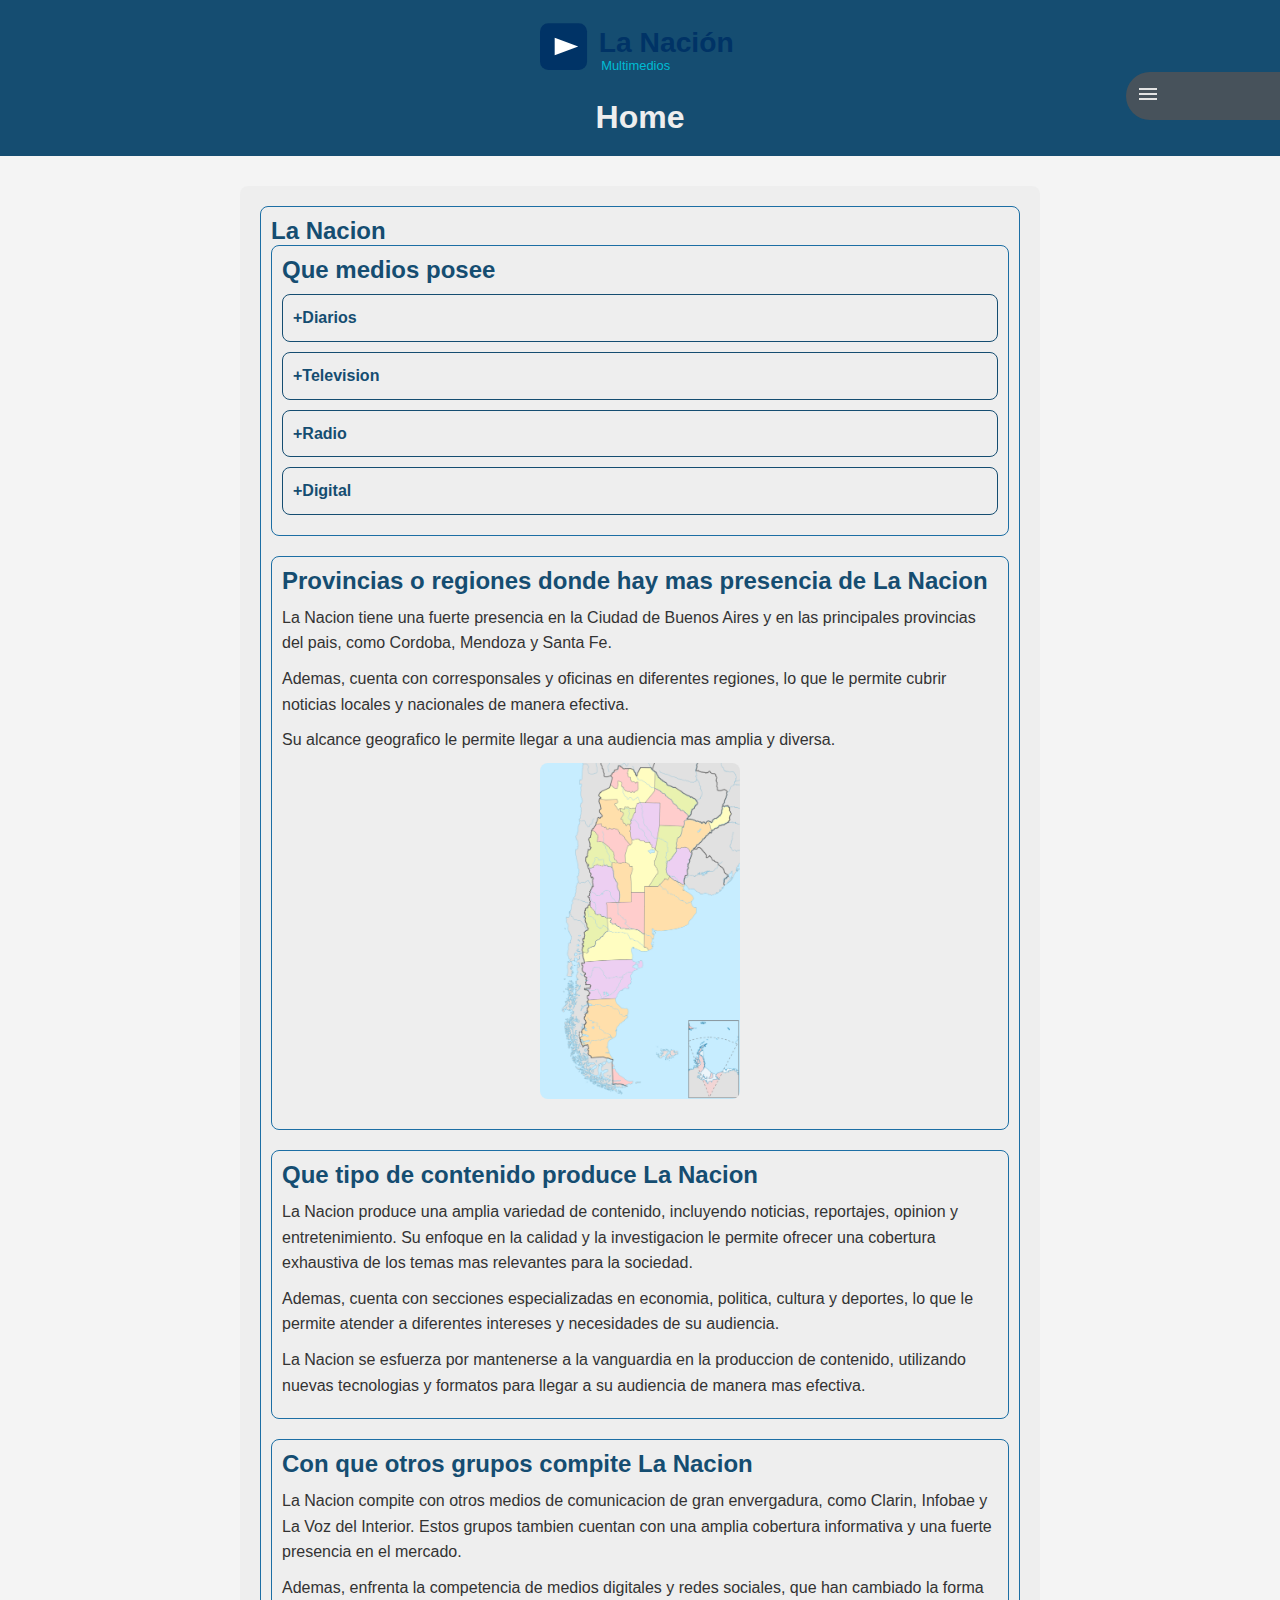
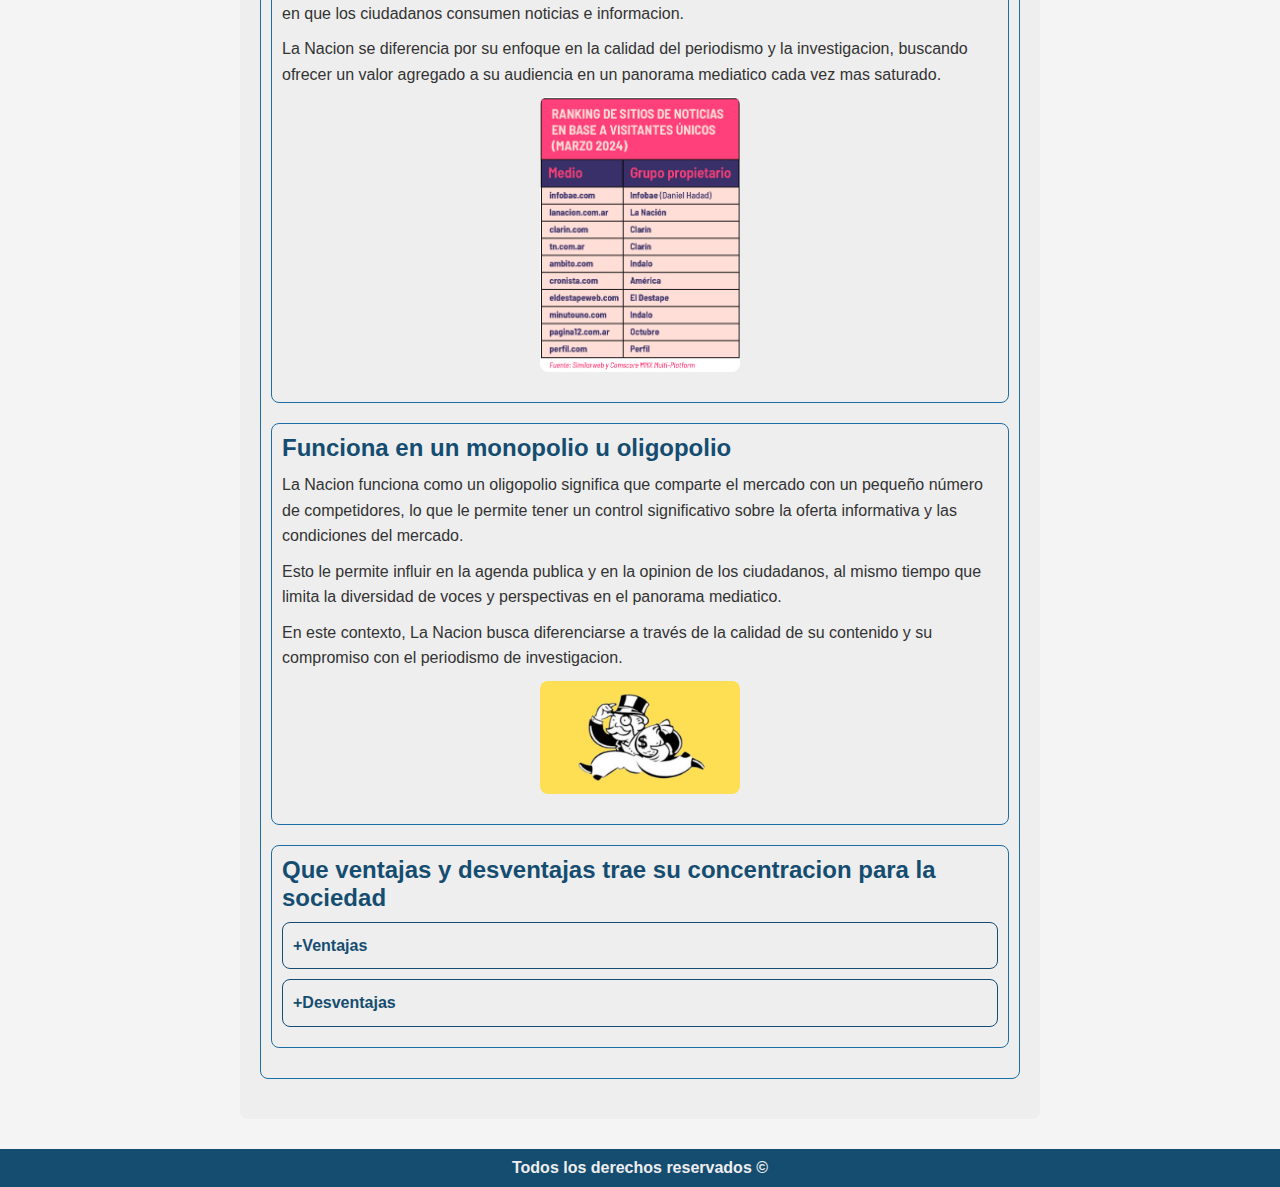
<file: index.html>
<!DOCTYPE html>
<html lang="es">
<head>
    <meta charset="UTF-8">
    <meta name="viewport" content="width=device-width, initial-scale=1.0">
    <link rel="stylesheet" href="index.css">
    <title>MultiMedios</title>
</head>
<body>
    <nav class="nav">
        <div class="nav__menu">
            <div class="menu__dropDown"><img src="Image/menu.png" alt="=" class="dropDown__img"></div>
            <ul class="menu__list">
                <li class="list__item"><a href="index.html" class="item__url">Home</a></li>
                <li class="list__item"><a href="#" class="item__url">About Us</a></li>
                <li class="list__item"><a href="mitre.html" class="item__url">Mitre</a></li>
                <fieldset class="list__language">
                    <legend class="language__legend">Language</legend>
                    <a href="language/english.html" class="language__link">English</a>
                    <a href="index.html" class="language__link">Español</a>
                    <a href="language/portuguese.html" class="language__link">Português</a>
                </fieldset>
            </ul>
        </div>
    </nav>
    <header class="header">
        <img src="Image/logo.svg" alt="Logo de la pagina" class="header__img">
        <h1>Home</h1>
    </header>
    <main class="main">
        <section class="main__section">
            <h2 class="section__title">La Nacion</h2>
            <article class="section__article">
            <h3 class="article__title">Que medios posee</h3>
            <details class="article__details">
                <summary>Diarios</summary>
                <p class="details__paragraph">La Nacion posee varios diarios de gran circulacion en Argentina, incluyendo su diario llamado "La Nacion". Siendo uno de los mas leidos del pais.</p>
                <p class="details__paragraph">Ademas, cuenta con ediciones digitales y aplicaciones moviles que le permiten llegar a un publico mas amplio y diversificado.</p>
                <img src="Image/laNacion.png" alt="Imagen de La Nacion" class="details__img">
            </details>
            <details class="article__details">
                <summary>Television</summary>
                <p class="details__paragraph">La Nacion tambien tiene presencia en el medio televisivo, con su canal de noticias llamado "La Nacion+" que ofrece una cobertura amplia de la actualidad nacional e internacional.</p>
                <img src="Image/LN+.png" alt="Imagen de La Nacion+" class="details__img">
            </details>
            <details class="article__details">
                <summary>Radio</summary>
                <p class="details__paragraph">En el ambito radial, La Nacion cuenta con estaciones de radio que transmiten programas de noticias, opinion y entretenimiento, llegando a diferentes segmentos de la audiencia.</p>
                <p class="details__paragraph">El nombre de dicha radio es "La Nacion Radio".</p>
                <img src="Image/radio.png" alt="Imagen de La Nacion Radio" class="details__img">
            </details>
            <details class="article__details">
                <summary>Digital</summary>
                <p class="details__paragraph">La Nacion cuenta con una fuerte presencia en el entorno digital, ofreciendo noticias y contenido a traves de su sitio web y redes sociales.</p>
                <p class="details__paragraph">Con el nombre "La Nacion Digital", ofrece una experiencia adaptada a las necesidades de los usuarios en el mundo digital.</p>
                <svg xmlns="http://www.w3.org/2000/svg" viewBox="0 0 380 40" fill="inherit" class="w-100"><path d="M229.528 39.92c-.307-.063-.87-.202-1.253-.311a12.76 12.76 0 0 0-1.673-.31 9.996 9.996 0 0 1-1.949-.473c-2.23-.833-3.338-1.324-3.338-1.48 0-.092-.188-.167-.418-.167-.229 0-.647-.174-.928-.387a47.865 47.865 0 0 0-1.859-1.27c-5.771-3.786-9.509-10.595-8.942-16.287.42-4.218 1.072-6.123 3.069-8.972a102.15 102.15 0 0 0 1.526-2.224c.445-.69 6.32-5.347 6.746-5.347.159 0 .812-.276 1.452-.614 2.812-1.484 4.426-1.805 9.863-1.964 2.29-.068 3.411-.023 3.411.134 0 .129.426.234.946.234.915 0 4.607 1.268 6.506 2.235 1.253.637 2.134.424 2.851-.691.526-.82 1.405-1.176 1.764-.715.23.295.315 12.757.089 13.043-.233.295-1.055.352-2.04.142-.496-.106-.66-.39-.921-1.6-.323-1.497-1.3-3.953-1.724-4.334a.824.824 0 0 1-.233-.537c0-.53-2.496-3.3-3.587-3.982-2.071-1.294-3.133-1.573-5.937-1.56-3.163.015-4.45.38-6.272 1.782-1.94 1.492-3.323 3.811-4.071 6.828-1.97 7.945-.893 18.893 2.246 22.842 1.074 1.35 3.003 2.674 4.535 3.112 2.114.604 6.032.428 8.076-.362 1.937-.748 3.031-1.468 4.452-2.931 1.258-1.294 2.613-4.008 2.927-5.86.349-2.059.511-2.246 1.876-2.168l1.184.068-.015 1.55c-.009.852-.184 2.046-.391 2.653-.455 1.335-1.709 3.934-1.972 4.087-.104.06-.393.41-.643.774-.249.365-.861 1.023-1.361 1.463-1 .88-4.667 2.848-5.308 2.848-.222 0-.873.155-1.445.345-1.041.346-6.128.63-7.24.406h.001zm72.382-.208c-5.547-1.377-7.996-2.52-11.344-5.296-4.006-3.321-6.221-6.98-7.164-11.827-.916-4.713.804-10.272 4.487-14.503 1.547-1.778 5.361-4.757 6.684-5.222.437-.154.795-.355.795-.447 0-.091.137-.167.305-.167.168 0 .637-.18 1.044-.402C299.492.336 306.679-.497 309.899.32c.719.183 1.382.273 1.473.201.091-.072.693.08 1.337.337.645.257 1.771.7 2.503.985 2.373.923 6.517 3.658 8.267 5.458 2.394 2.46 4.472 6.29 5.006 9.224 1.248 6.853-1.18 13.027-7.062 17.962-2.58 2.164-6.931 4.25-10.465 5.017-2.366.514-7.355.628-9.048.208zm7.659-2.722c4.823-1.811 6.779-6.685 6.755-16.833-.025-10.482-2.019-15.605-6.714-17.254-1.558-.547-5.756-.615-6.603-.107-.297.178-.75.328-1.007.331-.739.013-2.831 1.754-3.691 3.075-1.662 2.552-2.646 7.761-2.657 14.065-.005 3.434.574 8.4 1.203 10.3 1.288 3.898 3.758 6.27 7.143 6.86 1.593.277 4.217.072 5.571-.437zM.757 38.97a1.242 1.242 0 0 1-.552-.332c-.331-.393-.243-1.606.135-1.854.191-.125 1.485-.22 2.876-.212 1.39.01 2.674-.056 2.853-.143.398-.196.466-32.334.07-32.831-.181-.227-.945-.317-2.85-.335C1.86 3.25.531 3.16.34 3.063c-.386-.195-.463-1.43-.116-1.865C.398.979 3.021.93 12.398.977l11.953.057.084 1.038c.084 1.035.082 1.039-.927 1.189-.556.083-1.935.103-3.064.045-1.238-.063-2.168-.013-2.344.127-.34.27-.422 33.067-.082 33.107 1.873.217 4.164.125 6.18-.25 2.911-.539 3.327-.695 5.483-2.053 2.72-1.712 4.18-4.567 4.304-8.415.051-1.61.29-1.908 1.526-1.908 1.523 0 1.437-.763 1.278 11.327l-.05 3.7-17.817.058c-9.8.033-17.974.02-18.165-.03zm39.439-.024c-.743-.102-.819-.198-.895-1.131l-.083-1.02 1.425-.109c2.779-.212 4.31-1.567 6.093-5.393 1.542-3.31 2.81-5.945 3.336-6.936.29-.547.719-1.393.952-1.88.537-1.122 2.906-5.997 4.726-9.726.772-1.581 1.57-3.188 1.775-3.57.205-.384.373-.763.373-.844 0-.08.291-.662.648-1.293.356-.63.877-1.694 1.157-2.362a30.38 30.38 0 0 1 1.146-2.377l.637-1.16h2.209c2.382 0 2.495.048 3.114 1.326.206.425.65 1.271.987 1.879a86.1 86.1 0 0 1 1.632 3.206c.56 1.155 1.132 2.299 1.271 2.542.14.243.645 1.238 1.124 2.21.479.973 1.037 2.018 1.24 2.322.203.304 1.25 2.293 2.326 4.421 4.61 9.108 7.77 15.195 8.28 15.951.22.323.398.742.398.932 0 .583 1.002.814 3.263.752l2.165-.06V38.837l-1.53.11c-.843.061-6.26.084-12.038.05l-10.505-.06-.173-.547c-.096-.301-.099-.785-.007-1.074.156-.493.333-.536 2.794-.683 1.573-.093 2.676-.259 2.748-.413.166-.351-3.094-6.928-3.77-7.607-.209-.21-2.126-.277-7.867-.277-8.808 0-8.298-.127-9.304 2.322-.35.85-.875 1.968-1.167 2.482-.387.681-.481 1.18-.349 1.839.252 1.25 1.02 1.604 3.536 1.628l1.998.02.085 1.051c.058.715-.032 1.087-.278 1.159-.508.148-12.482.246-13.472.11zM65.45 25.624c.15-.213-.144-1.016-.837-2.29-.588-1.079-1.922-3.752-2.965-5.94-1.044-2.19-2.017-4.104-2.163-4.256-.479-.5-.983-.29-1.324.552-.42 1.04-3.238 6.792-3.763 7.682-.87 1.476-1.79 3.532-1.79 4 0 .272.156.547.347.61.191.063 3.03.08 6.306.041 4.903-.06 6-.13 6.189-.4zm93.768 13.224c-.376-.3-.327-1.752.07-2.067.184-.146.841-.27 1.461-.275a5.202 5.202 0 0 0 3.564-1.427c.718-.687 1.015-1.212 3.007-5.306.651-1.337 1.29-2.526 1.42-2.642.13-.115.236-.39.236-.61 0-.221.122-.574.271-.785.401-.567 1.473-2.706 2.797-5.58.644-1.398 1.408-2.96 1.696-3.47.289-.51.525-.996.525-1.08 0-.084.769-1.706 1.708-3.604 2.105-4.257 2.004-4.056 2.845-5.662a90.054 90.054 0 0 0 1.588-3.261l.893-1.934h2.295c2.413 0 2.679.096 3.062 1.105.115.304.439.95.72 1.437.281.486 1.318 2.476 2.306 4.421a585.704 585.704 0 0 0 2.551 4.974c1.124 2.141 1.115 2.124 2.488 4.864.701 1.398 1.392 2.741 1.537 2.984.145.243.51.952.81 1.575.301.624.787 1.569 1.08 2.1.293.533.819 1.565 1.169 2.294.35.73.799 1.625.998 1.99.198.365.874 1.658 1.502 2.874a142.412 142.412 0 0 0 1.55 2.936c.224.4.408.87.408 1.045 0 .64 1.172.963 3.341.922l2.088-.04.084 1.163.084 1.163-12.055-.057-12.055-.058-.088-.845c-.135-1.302.271-1.526 2.576-1.42 3.217.15 3.408-.009 2.366-1.963a76.441 76.441 0 0 1-1.518-2.957c-.859-1.75-1.269-2.534-1.5-2.874-.191-.28-1.424-.34-7.964-.39-8.562-.066-8.537-.07-8.924 1.353-.104.382-.419 1.093-.7 1.58-1.576 2.728-1.665 4.138-.315 4.987.633.399 1.009.458 2.318.365.86-.06 1.726-.03 1.925.067.399.196.432 1.725.045 2.032-.335.266-13.935.338-14.265.076zm26.131-13.317c.047-.267-.548-1.704-1.323-3.196-.775-1.49-1.409-2.8-1.409-2.909 0-.108-.179-.51-.397-.894-.219-.383-.939-1.813-1.601-3.177s-1.345-2.483-1.519-2.487c-.286-.01-1.772 2.189-1.772 2.618 0 .1-.175.47-.39.823-.214.353-1.348 2.565-2.52 4.916-1.724 3.456-2.067 4.335-1.795 4.596.282.269 1.364.312 6.488.258 6.088-.063 6.152-.069 6.238-.548zm-71.929 12.89c-.092-.289-.125-.811-.075-1.16.089-.62.132-.635 1.777-.647 2.005-.015 2.906-.446 3.656-1.75.47-.816.505-1.818.505-14.59V6.561l-.624-.927c-.784-1.164-2.209-2.04-3.596-2.21-.589-.07-1.214-.22-1.39-.33-.359-.223-.433-1.518-.11-1.933.158-.203 2.334-.268 8.811-.262l8.601.01.921.833c.506.458 1.369 1.382 1.917 2.053 2.197 2.69 3.024 3.662 3.351 3.938.336.284 2.169 2.375 2.72 3.102.153.202.607.717 1.008 1.143.401.426 1.654 1.855 2.784 3.176 1.13 1.321 2.43 2.823 2.889 3.338a79.181 79.181 0 0 1 1.369 1.578c2.091 2.513 2.524 2.962 2.853 2.962.59 0 .541-17.226-.052-18.137-.595-.913-2.431-1.608-4.309-1.63l-1.531-.018-.084-1.16-.085-1.162 6.279-.02c3.453-.01 6.654-.02 7.113-.02.46 0 .961.01 1.114.02.153.012.278.507.278 1.102 0 1.158-.245 1.37-1.409 1.215-.954-.126-3.066.803-3.811 1.677l-.626.734V38.95h-2.204c-1.213 0-2.405-.062-2.65-.136-.245-.075-1.395-1.244-2.556-2.597a218.202 218.202 0 0 0-2.917-3.347c-1.34-1.469-3.314-3.845-3.314-3.99 0-.075-.424-.55-.942-1.057-.518-.507-1.913-2.066-3.099-3.464-1.186-1.398-2.234-2.592-2.329-2.653-.095-.06-.924-1.006-1.843-2.1-3.15-3.752-7.181-8.4-7.379-8.511-.11-.06-.4-.41-.647-.774a9.487 9.487 0 0 0-1.011-1.216c-.478-.468-.605-.502-.84-.22-.174.208-.277 4.899-.28 12.708-.004 11.232.04 12.463.477 13.302.635 1.219 1.683 1.688 3.941 1.766 1.923.066 2.271.257 2.131 1.17-.048.311-.101.69-.118.842-.025.214-1.681.277-7.265.277h-7.233l-.166-.526v-.002zm140.746-.023c-.307-.64.066-1.652.618-1.677.195-.01 1.256-.01 2.358.015 3.52.053 3.147 2.044 3.147-16.799 0-18.922.455-16.801-3.601-16.801-2.042 0-2.53-.064-2.558-.332-.02-.182-.058-.456-.086-.608-.028-.152.033-.475.136-.718.182-.43.499-.445 11.791-.553l11.603-.11.149.47c.082.26.107.757.057 1.106l-.091.634-2.702.11c-1.486.061-2.823.21-2.97.332-.166.137-.3 6.395-.35 16.391-.066 13.046-.011 16.237.282 16.517.275.263 1.018.363 3.051.411l2.689.063v1.99l-11.629.058-11.629.057-.265-.555v-.001zm78.696.406c-.318-.252-.212-1.808.134-1.978.178-.087.904-.175 1.613-.195.71-.02 1.677-.218 2.15-.44 1.795-.842 1.751-.441 1.763-15.784.007-8.05-.097-14.122-.247-14.435-.655-1.369-2.529-2.514-4.351-2.66-.814-.065-.835-.096-.835-1.262V.854l8.77.04c7.952.036 8.803.075 9.127.422.931.993 6.169 7.064 7.151 8.288.608.758 1.36 1.61 1.67 1.893.311.283 1.567 1.694 2.792 3.136 1.225 1.442 3.335 3.921 4.689 5.51 1.354 1.588 2.638 2.888 2.853 2.888.331 0 .392-1.38.391-8.787 0-8.208-.035-8.833-.524-9.469-.653-.851-2.203-1.449-4.022-1.552-.77-.043-1.521-.176-1.67-.295-.296-.234-.328-1.42-.049-1.78.111-.142 2.809-.224 7.367-.224 7.867 0 7.53-.06 7.53 1.317 0 .657-.627 1.243-1.088 1.017-.539-.265-2.803.378-3.842 1.091l-1.056.725-.148 16.882c-.082 9.285-.176 16.906-.209 16.937-.033.03-1.11.056-2.394.056-2.331 0-2.334 0-3.062-.76-.401-.417-.729-.826-.729-.908 0-.082-.474-.612-1.053-1.176-.959-.934-3.063-3.351-3.401-3.906-.077-.126-.805-.972-1.619-1.88a137.304 137.304 0 0 1-2.366-2.708c-1.956-2.332-5.423-6.321-6.803-7.826-.804-.876-1.462-1.66-1.462-1.74 0-.08-.357-.508-.794-.95-.854-.868-4.39-4.952-5.74-6.631-1.001-1.245-1.758-1.923-1.965-1.758-.085.068-.154 5.901-.154 12.965 0 14.55-.1 13.87 2.154 14.663.872.306 1.697.418 2.695.367l1.438-.074V38.838l-7.257.06c-3.991.033-7.343-.01-7.447-.092v-.002z" fill="#006998"></path></svg>
            </details>
            </article>
            <article class="section__article">
                <h3 class="article__title">Provincias o regiones donde hay mas presencia de La Nacion</h3>
                <p class="article__paragraph">La Nacion tiene una fuerte presencia en la Ciudad de Buenos Aires y en las principales provincias del pais, como Cordoba, Mendoza y Santa Fe.</p>
                <p class="article__paragraph">Ademas, cuenta con corresponsales y oficinas en diferentes regiones, lo que le permite cubrir noticias locales y nacionales de manera efectiva.</p>
                <p class="article__paragraph">Su alcance geografico le permite llegar a una audiencia mas amplia y diversa.</p>
                <img src="Image/pv.png" alt="imagen de provincias" class="article__img">
            </article>
            <article class="section__article">
                <h3 class="article__title">Que tipo de contenido produce La Nacion</h3>
                <p class="article__paragraph">La Nacion produce una amplia variedad de contenido, incluyendo noticias, reportajes, opinion y entretenimiento. Su enfoque en la calidad y la investigacion le permite ofrecer una cobertura exhaustiva de los temas mas relevantes para la sociedad.</p>
                <p class="article__paragraph">Ademas, cuenta con secciones especializadas en economia, politica, cultura y deportes, lo que le permite atender a diferentes intereses y necesidades de su audiencia.</p>
                <p class="article__paragraph">La Nacion se esfuerza por mantenerse a la vanguardia en la produccion de contenido, utilizando nuevas tecnologias y formatos para llegar a su audiencia de manera mas efectiva.</p>
            </article>
            <article class="section__article">
                <h3 class="article__title">Con que otros grupos compite La Nacion</h3>
                <p class="article__paragraph">La Nacion compite con otros medios de comunicacion de gran envergadura, como Clarin, Infobae y La Voz del Interior. Estos grupos tambien cuentan con una amplia cobertura informativa y una fuerte presencia en el mercado.</p>
                <p class="article__paragraph">Ademas, enfrenta la competencia de medios digitales y redes sociales, que han cambiado la forma en que los ciudadanos consumen noticias e informacion.</p>
                <p class="article__paragraph">La Nacion se diferencia por su enfoque en la calidad del periodismo y la investigacion, buscando ofrecer un valor agregado a su audiencia en un panorama mediatico cada vez mas saturado.</p>
                <img src="Image/comp.png" alt="imagen de competencia" class="article__img">
            </article>
            <article class="section__article">
                <h3 class="article__title">Funciona en un monopolio u oligopolio</h3>
                <p class="article__paragraph">La Nacion funciona como un oligopolio significa que comparte el mercado con un pequeño número de competidores, lo que le permite tener un control significativo sobre la oferta informativa y las condiciones del mercado.</p>
                <p class="article__paragraph">Esto le permite influir en la agenda publica y en la opinion de los ciudadanos, al mismo tiempo que limita la diversidad de voces y perspectivas en el panorama mediatico.</p>
                <p class="article__paragraph">En este contexto, La Nacion busca diferenciarse a través de la calidad de su contenido y su compromiso con el periodismo de investigacion.</p>
                <img src="Image/monopolio.png" alt="imagen de monopolio" class="article__img">
            </article>
            <article class="section__article">
                <h3 class="article__title">Que ventajas y desventajas trae su concentracion para la sociedad</h3>
                <details class="article__details">
                    <summary>Ventajas</summary>
                    <p class="details__paragraph">La concentracion de medios como La Nacion puede traer varias ventajas, como:</p>
                    <ul class="details__list">
                        <li>Mayor calidad en la produccion de contenido</li>
                        <li>Acceso a recursos y tecnologias avanzadas</li>
                        <li>Capacidad para influir en la agenda publica</li>
                    </ul>
                </details>
                <details class="article__details">
                    <summary>Desventajas</summary>
                    <p class="article__paragraph">La concentracion de medios como La Nacion puede traer varias desventajas, como:</p>
                    <ul class="details__list">
                        <li>Limitacion en la diversidad de voces y perspectivas</li>
                        <li>Riesgo de sesgo en la cobertura informativa</li>
                        <li>Concentracion de poder en un pequeño numero de actores</li>
                    </ul>
                </details>
            </article>
        </section>
    </main>
    <footer class="footer">
        <h4 class="footer__title">Todos los derechos reservados &copy;</h4>
    </footer>
    <script src="index.js"></script>
</body>
</html>
</file>
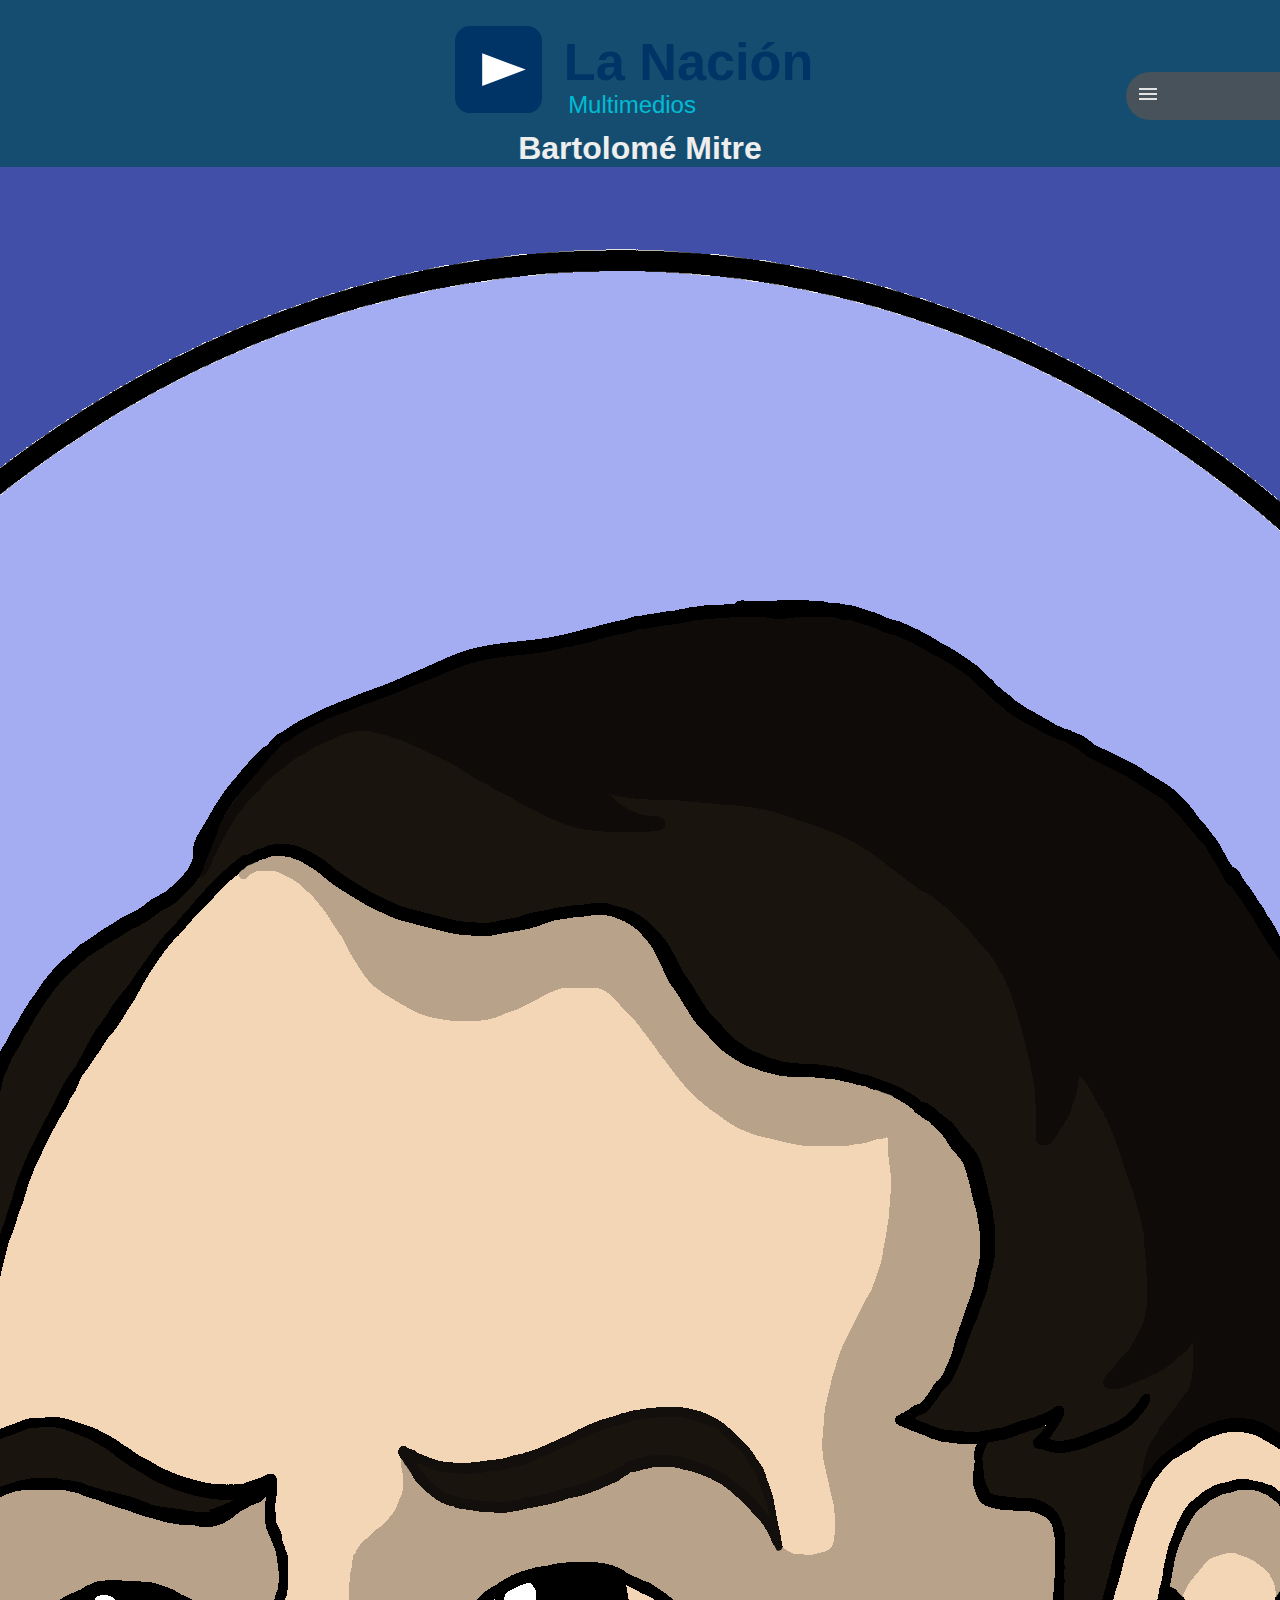
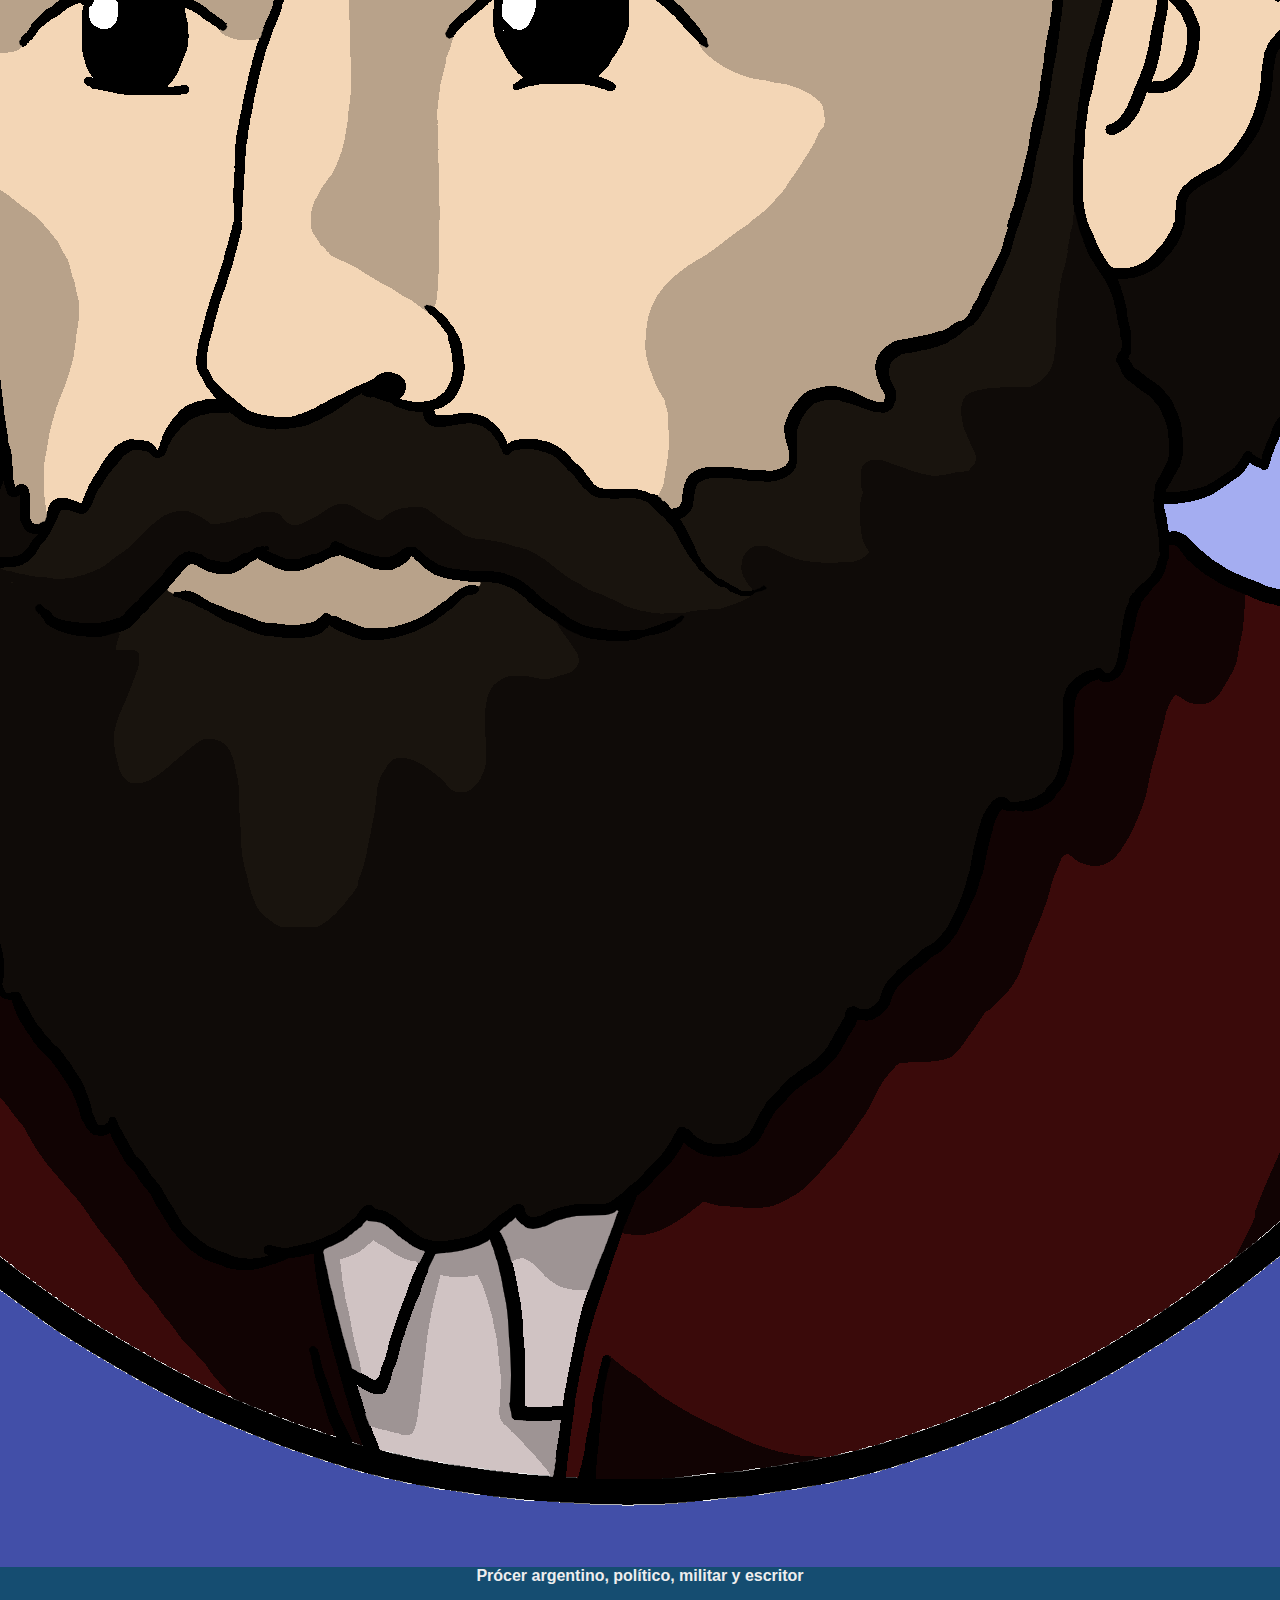
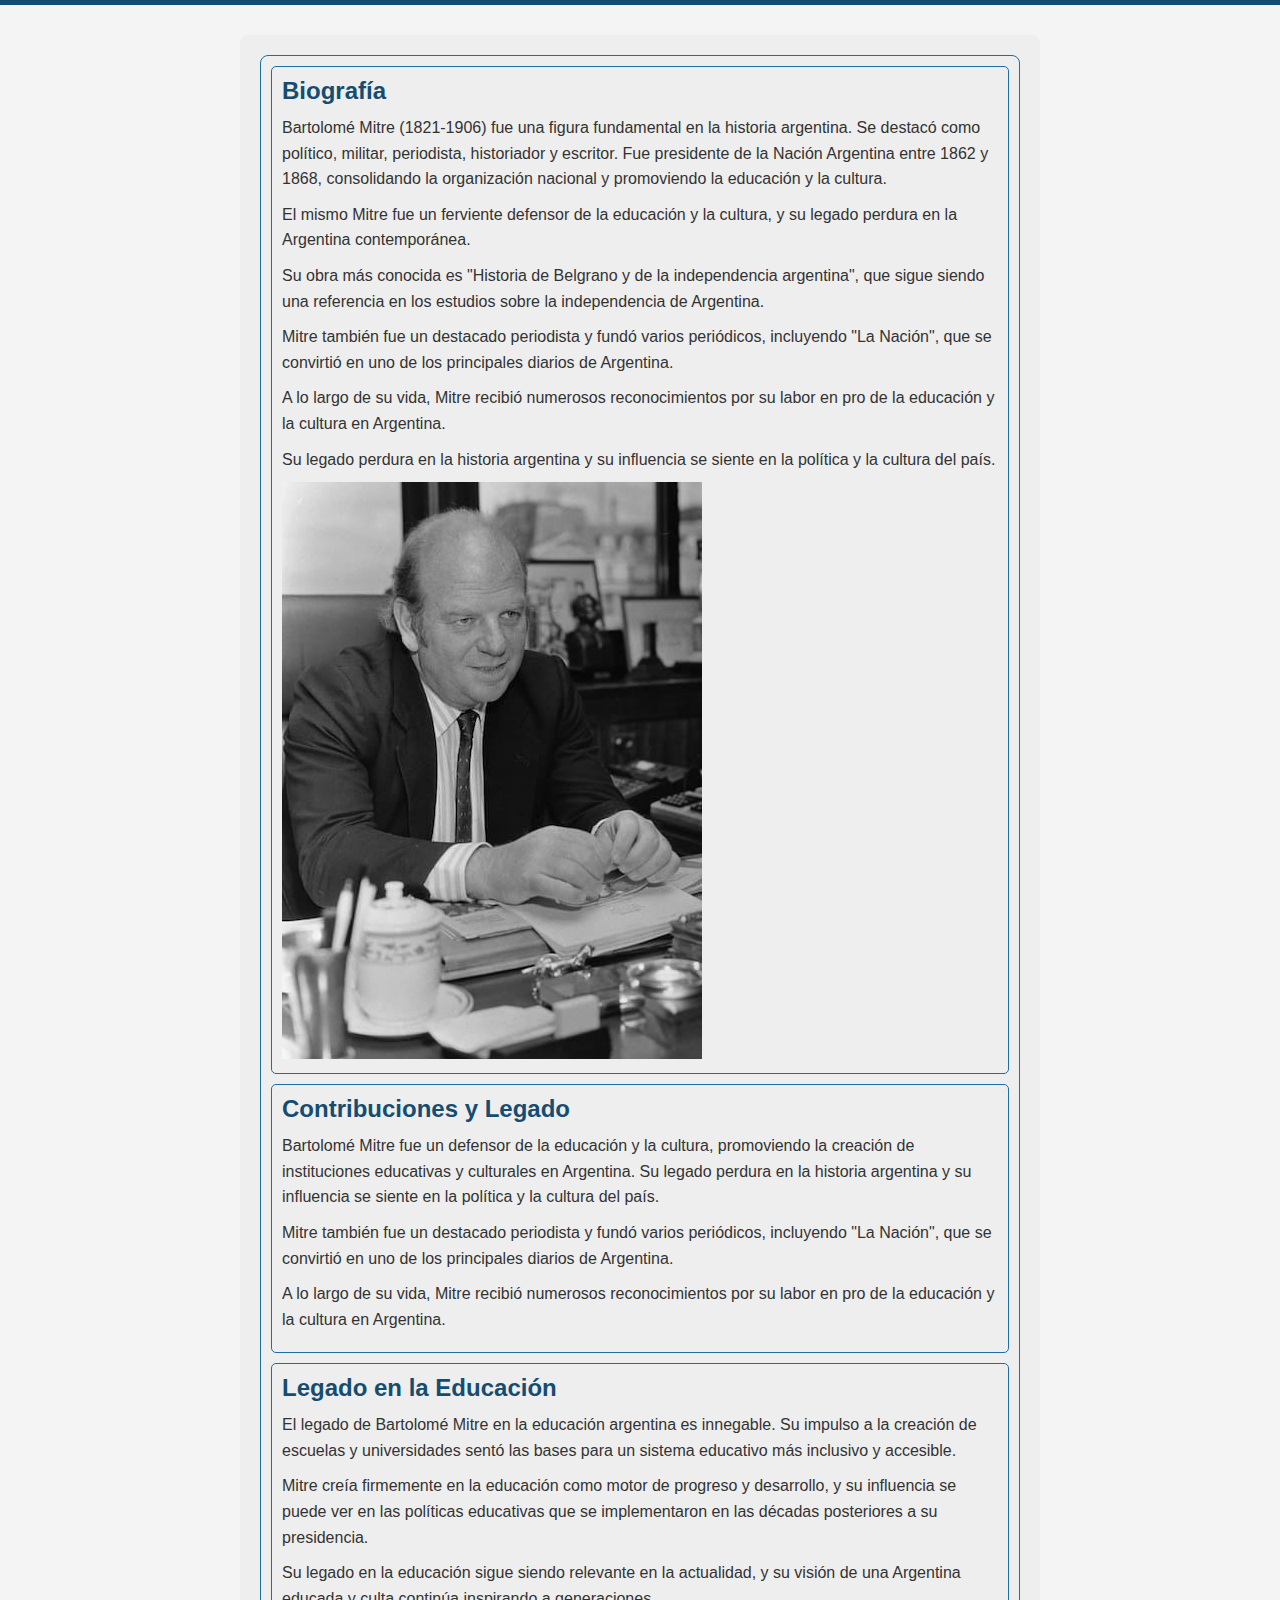
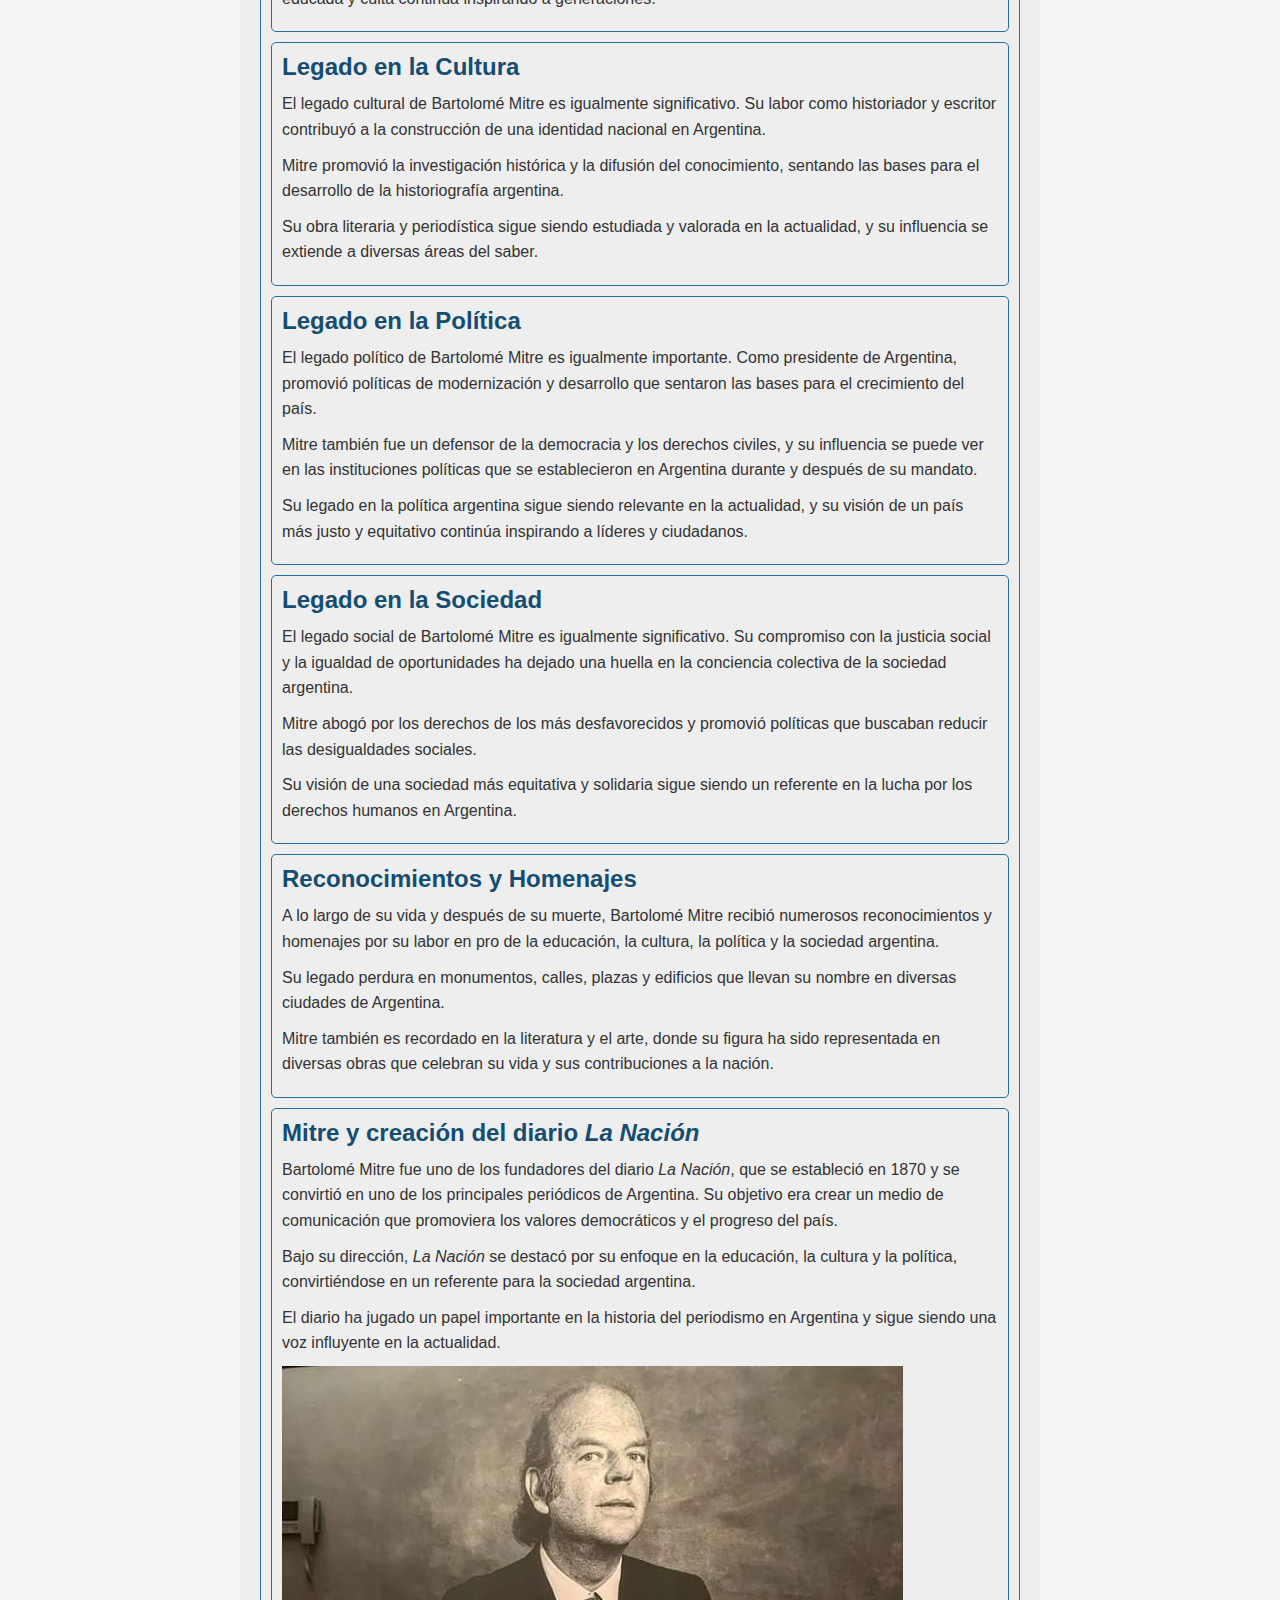
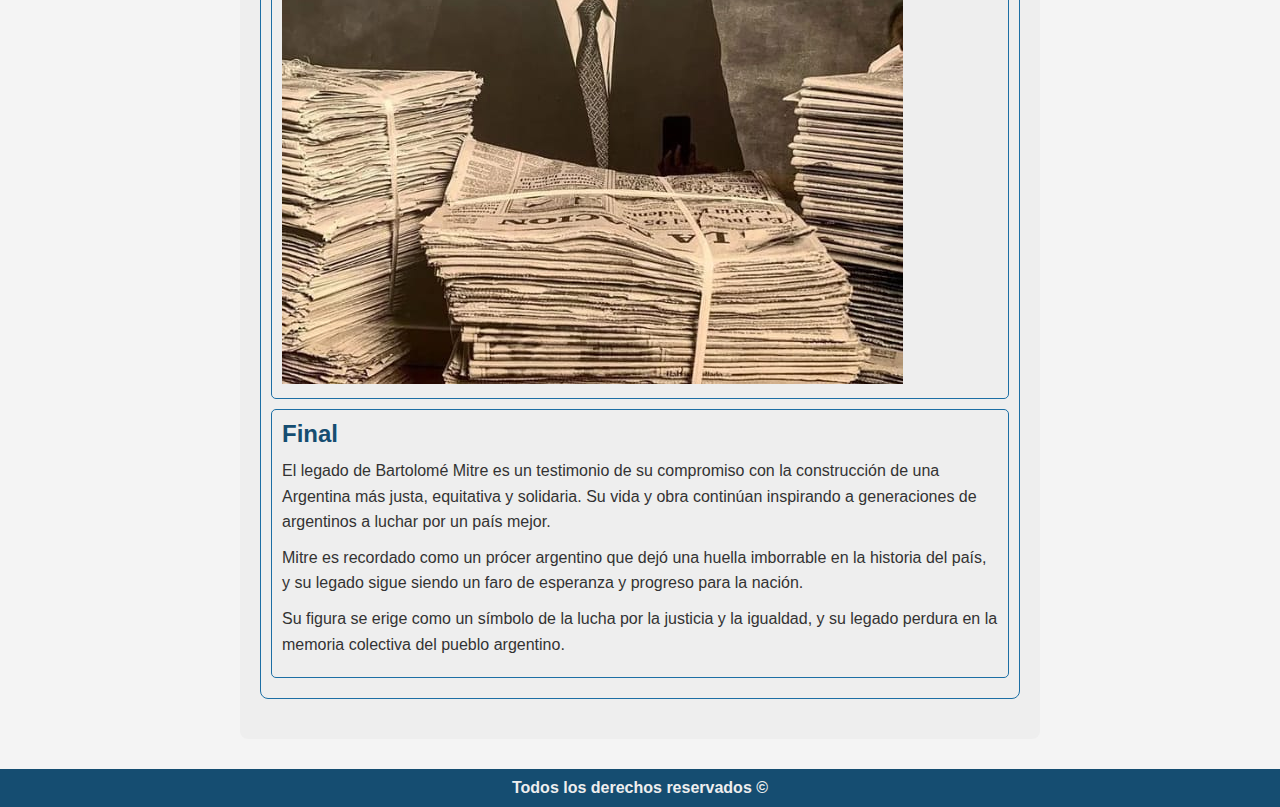
<file: mitre.html>
<!DOCTYPE html>
<html lang="es">
<head>
    <meta charset="UTF-8">
    <meta name="viewport" content="width=device-width, initial-scale=1">
    <title>Bartolomé Mitre - Prócer Argentino</title>
    <link rel="stylesheet" href="style.css">
</head>
<body>
    <nav class="nav">
        <div class="nav__menu">
            <div class="menu__dropDown"><img src="Image/menu.png" alt="=" class="dropDown__img"></div>
            <ul class="menu__list">
                <li class="list__item"><a href="index.html" class="item__url">Home</a></li>
                <li class="list__item"><a href="#" class="item__url">About Us</a></li>
                <li class="list__item"><a href="mitre.html" class="item__url">Mitre</a></li>
                <fieldset class="list__language">
                    <legend class="language__legend">Language</legend>
                    <a href="language/englishMitre.html" class="language__link">English</a>
                    <a href="mitre.html" class="language__link">Español</a>
                    <a href="language/portugueseMitre.html" class="language__link">Português</a>
                </fieldset>
            </ul>
        </div>
    </nav>
    <header class="header">
        <img src="Image/logo.svg" alt="Logo de la página" class="header__img">
        <h1>Bartolomé Mitre</h1>
        <img src="Image/bdcec4643eadb15759794c432bab085e.png" alt="Imagen de Bartolomé Mitre" class="header__img">
        <strong class="header__subtitle">Prócer argentino, político, militar y escritor</strong>
    </header>
    <main class="main">
        <section class="main__section">
            <article class="section__article">
                <h2 class="article__title">Biografía</h2>
                <p class="article__paragraph">Bartolomé Mitre (1821-1906) fue una figura fundamental en la historia argentina. Se destacó como político, militar, periodista, historiador y escritor. Fue presidente de la Nación Argentina entre 1862 y 1868, consolidando la organización nacional y promoviendo la educación y la cultura.</p>
                <p class="article__paragraph">El mismo Mitre fue un ferviente defensor de la educación y la cultura, y su legado perdura en la Argentina contemporánea.</p>
                <p class="article__paragraph">Su obra más conocida es "Historia de Belgrano y de la independencia argentina", que sigue siendo una referencia en los estudios sobre la independencia de Argentina.</p>
                <p class="article__paragraph">Mitre también fue un destacado periodista y fundó varios periódicos, incluyendo "La Nación", que se convirtió en uno de los principales diarios de Argentina.</p>
                <p class="article__paragraph">A lo largo de su vida, Mitre recibió numerosos reconocimientos por su labor en pro de la educación y la cultura en Argentina.</p>
                <p class="article__paragraph">Su legado perdura en la historia argentina y su influencia se siente en la política y la cultura del país.</p>
                <img src="Image/mitre.png" alt="Otra imagen de Bartolomé Mitre" class="article__img">
            </article>
            <article class="section__article">
                <h2 class="article__title">Contribuciones y Legado</h2>
                <p class="article__paragraph">Bartolomé Mitre fue un defensor de la educación y la cultura, promoviendo la creación de instituciones educativas y culturales en Argentina. Su legado perdura en la historia argentina y su influencia se siente en la política y la cultura del país.</p>
                <p class="article__paragraph">Mitre también fue un destacado periodista y fundó varios periódicos, incluyendo "La Nación", que se convirtió en uno de los principales diarios de Argentina.</p>
                <p class="article__paragraph">A lo largo de su vida, Mitre recibió numerosos reconocimientos por su labor en pro de la educación y la cultura en Argentina.</p>
            </article>
            <article class="section__article">
                <h2 class="article__title">Legado en la Educación</h2>
                <p class="article__paragraph">El legado de Bartolomé Mitre en la educación argentina es innegable. Su impulso a la creación de escuelas y universidades sentó las bases para un sistema educativo más inclusivo y accesible.</p>
                <p class="article__paragraph">Mitre creía firmemente en la educación como motor de progreso y desarrollo, y su influencia se puede ver en las políticas educativas que se implementaron en las décadas posteriores a su presidencia.</p>
                <p class="article__paragraph">Su legado en la educación sigue siendo relevante en la actualidad, y su visión de una Argentina educada y culta continúa inspirando a generaciones.</p>
            </article>
            <article class="section__article">
                <h2 class="article__title">Legado en la Cultura</h2>
                <p class="article__paragraph">El legado cultural de Bartolomé Mitre es igualmente significativo. Su labor como historiador y escritor contribuyó a la construcción de una identidad nacional en Argentina.</p>
                <p class="article__paragraph">Mitre promovió la investigación histórica y la difusión del conocimiento, sentando las bases para el desarrollo de la historiografía argentina.</p>
                <p class="article__paragraph">Su obra literaria y periodística sigue siendo estudiada y valorada en la actualidad, y su influencia se extiende a diversas áreas del saber.</p>
            </article>
            <article class="section__article">
                <h2 class="article__title">Legado en la Política</h2>
                <p class="article__paragraph">El legado político de Bartolomé Mitre es igualmente importante. Como presidente de Argentina, promovió políticas de modernización y desarrollo que sentaron las bases para el crecimiento del país.</p>
                <p class="article__paragraph">Mitre también fue un defensor de la democracia y los derechos civiles, y su influencia se puede ver en las instituciones políticas que se establecieron en Argentina durante y después de su mandato.</p>
                <p class="article__paragraph">Su legado en la política argentina sigue siendo relevante en la actualidad, y su visión de un país más justo y equitativo continúa inspirando a líderes y ciudadanos.</p>
            </article>
            <article class="section__article">
                <h2 class="article__title">Legado en la Sociedad</h2>
                <p class="article__paragraph">El legado social de Bartolomé Mitre es igualmente significativo. Su compromiso con la justicia social y la igualdad de oportunidades ha dejado una huella en la conciencia colectiva de la sociedad argentina.</p>
                <p class="article__paragraph">Mitre abogó por los derechos de los más desfavorecidos y promovió políticas que buscaban reducir las desigualdades sociales.</p>
                <p class="article__paragraph">Su visión de una sociedad más equitativa y solidaria sigue siendo un referente en la lucha por los derechos humanos en Argentina.</p>
            </article>
            <article class="section__article">
                <h2 class="article__title">Reconocimientos y Homenajes</h2>
                <p class="article__paragraph">A lo largo de su vida y después de su muerte, Bartolomé Mitre recibió numerosos reconocimientos y homenajes por su labor en pro de la educación, la cultura, la política y la sociedad argentina.</p>
                <p class="article__paragraph">Su legado perdura en monumentos, calles, plazas y edificios que llevan su nombre en diversas ciudades de Argentina.</p>
                <p class="article__paragraph">Mitre también es recordado en la literatura y el arte, donde su figura ha sido representada en diversas obras que celebran su vida y sus contribuciones a la nación.</p>
            </article>
            <article class="section__article">
                <h2 class="article__title">Mitre y creación del diario <i>La Nación</i></h2>
                <p class="article__paragraph">Bartolomé Mitre fue uno de los fundadores del diario <i>La Nación</i>, que se estableció en 1870 y se convirtió en uno de los principales periódicos de Argentina. Su objetivo era crear un medio de comunicación que promoviera los valores democráticos y el progreso del país.</p>
                <p class="article__paragraph">Bajo su dirección, <i>La Nación</i> se destacó por su enfoque en la educación, la cultura y la política, convirtiéndose en un referente para la sociedad argentina.</p>
                <p class="article__paragraph">El diario ha jugado un papel importante en la historia del periodismo en Argentina y sigue siendo una voz influyente en la actualidad.</p>
                <img src="Image/mitre2.png" alt="Monumento a Bartolomé Mitre" class="article__img">
            </article>
            <article class="section__article">
                <h2 class="article__title">Final</h2>
                <p class="article__paragraph">El legado de Bartolomé Mitre es un testimonio de su compromiso con la construcción de una Argentina más justa, equitativa y solidaria. Su vida y obra continúan inspirando a generaciones de argentinos a luchar por un país mejor.</p>
                <p class="article__paragraph">Mitre es recordado como un prócer argentino que dejó una huella imborrable en la historia del país, y su legado sigue siendo un faro de esperanza y progreso para la nación.</p>
                <p class="article__paragraph">Su figura se erige como un símbolo de la lucha por la justicia y la igualdad, y su legado perdura en la memoria colectiva del pueblo argentino.</p>
            </article>
        </section>
    </main>
    <footer class="footer">
        <h4 class="footer__title">Todos los derechos reservados &copy;</h4>
    </footer>
    <script src="index.js"></script>
</body>
</html>
</file>
<file: index.css>
* {
    box-sizing: border-box;
    margin: 0;
    padding: 0;
}
body {
    font-family: Arial, sans-serif;
    background: #f4f4f4;
    --colorOne: #154d71;
    --colorTwo: #eeeeee;
    --colorThree: #1c6ea4;
    --colorFour: #666666;
    --colorFive: #333333;
}
header {
    background: var(--colorOne);
    color: var(--colorTwo);
    padding: 20px 0;
    text-align: center;
}
.nav {
    width: 100%;
    position: sticky;
    top: 8%;
}
.nav__menu{
    display: flex;
    justify-content: space-between;
    align-items: center;
    position: absolute;
    top: 25%;
    right: 0;
    width: 12%;
    height: 3rem;
    background-color: rgba(80, 83, 87, 0.85);
    border-radius: 2rem 0 0 2rem;
}
.menu__dropDown {
    cursor: pointer;
    padding: 10px;
    position: absolute;
    top: 0;
    left: 0;
    color: var(--colorTwo);
}
nav .menu__list {
    list-style: none;
    display: none;
    height: 100%;
    width: 100%;
    flex-direction: column;
    justify-content: center;
    align-items: center;
    gap: 15px;
}
nav .menu__list--visible {
    display: flex;
}
nav .item__url {
    padding: 0.5rem 1rem;
    color: var(--colorTwo);
    text-decoration: none;
    font-size: 2.5rem;
}
nav .item__url:hover {
    text-decoration: underline;
}
.list__language {
    display: flex;
    flex-direction: column;
    align-items: center;
    gap: 5px;
    padding: 10px;
    border: 1px solid var(--colorThree);
    border-radius: 8px;
}
.language__legend {
    font-weight: bold;
    color: var(--colorTwo);
    margin-bottom: 5px;
    font-size: 1.35rem;
}
.language__link {
    color: var(--colorTwo);
    text-decoration: none;
    font-size: 1.2rem;
}
.language__link:hover {
    text-decoration: underline;
}
main {
    max-width: 800px;
    margin: 30px auto;
    background: var(--colorTwo);
    padding: 20px;
    border-radius: 8px;
    width: 95%;
}
.main__section{
    margin-bottom: 20px;
    padding: 10px;
    border: 1px solid var(--colorThree);
    border-radius: 8px;
    width: 85%;
}
.section__article {
    margin-bottom: 20px;
    padding: 10px;
    border: 1px solid var(--colorThree);
    border-radius: 8px;
    width: 100%;
}
.article__title{
    font-size: 1.5rem;
    margin-bottom: 10px;
    color: var(--colorOne);
}
.article__paragraph{
    margin-bottom: 10px;
    line-height: 1.6;
    color: var(--colorFive);
}
.article__details{
    margin-bottom: 10px;
    line-height: 1.6;
    color: var(--colorFour);
    border: 1px solid var(--colorOne);
    border-radius: 8px;
    padding: 10px;
}
.article__details summary{
    font-weight: bold;
    cursor: pointer;
    color: var(--colorOne);
}
.article__details summary::marker {
    content: '+';
    color: var(--colorOne);
}
.article__details[open] summary::marker {
    content: '-';
    color: var(--colorOne);
}
.article__details ul{
    list-style: none;
    padding: 0;
}
.article__details li{
    margin-bottom: 5px;
    color: var(--colorFive);
}
.article__details p{
    color: var(--colorFive);
}
img {
    max-width: 200px;
    display: block;
    margin: 0 auto 20px auto;
    border-radius: 8px;
}
h2 {
    color: var(--colorOne);
}
footer {
    text-align: center;
    padding: 10px 0;
    background: var(--colorOne);
    color: var(--colorTwo);
    margin-top: 30px;
}
@media screen and (max-width: 600px) {
    .nav__menu {
        width: 12%;
        height: 2.5rem;
        top: 20%;
    }
    nav .item__url {
        font-size: 1.5rem;
        padding: 0.3rem 0.5rem;
    }
    .main__section {
        width: 100%;
    }
    .section__article {
        width: 100%;
    }
    img {
        max-width: 100%;
    }
    footer {
        font-size: 1.2rem;
    }
}
@media screen and (min-width: 601px) and (max-width: 1024px) {
    .nav__menu {
        width: 12%;
        height: 2.75rem;
        top: 22%;
    }
    nav .item__url {
        font-size: 2rem;
        padding: 0.4rem 0.75rem;
    }
    .main__section {
        width: 100%;
    }
    .section__article {
        width: 100%;
    }
}
@media screen and (min-width: 1025px) {
    .nav__menu {
        width: 12%;
        height: 3rem;
        top: 25%;
    }
    nav .item__url {
        font-size: 2.5rem;
        padding: 0.5rem 1rem;
    }
    .main__section {
        width: 100%;
    }
    .section__article {
        width: 100%;
    }
    .article__details {
        width: 100%;
    }
}
@media screen and (min-width: 1440px) {
    main {
        max-width: 1200px;
    }
}
@keyframes slideIn {
    from {
        transform: translateY(-100%);
        opacity: 0;
    }
    to {
        transform: translateY(0);
        opacity: 1;
    }
}
@keyframes slideOut {
    from {
        transform: translateY(0);
        opacity: 1;
    }
    to {
        transform: translateY(-100%);
        opacity: 0;
    }
}
</file>
<file: style.css>
* {
    box-sizing: border-box;
    margin: 0;
    padding: 0;
}
body {
    font-family: Arial, sans-serif;
    background: #f4f4f4;
    --colorOne: #154d71;
    --colorTwo: #eeeeee;
    --colorThree: #1c6ea4;
    --colorFour: #666666;
    --colorFive: #333333;
}
header {
    display: flex;
    flex-direction: column;
    justify-content: center;
    align-items: center;
    background: var(--colorOne);
    color: var(--colorTwo);
    padding: 20px 0;
    text-align: center;
}
.nav {
    width: 100%;
    position: sticky;
    top: 8%;
}
.nav__menu{
    display: flex;
    justify-content: space-between;
    align-items: center;
    position: absolute;
    top: 25%;
    right: 0;
    width: 12%;
    height: 3rem;
    background-color: rgba(80, 83, 87, 0.85);
    border-radius: 2rem 0 0 2rem;
}
.menu__dropDown {
    cursor: pointer;
    padding: 10px;
    position: absolute;
    top: 0;
    left: 0;
    color: var(--colorTwo);
}
nav .menu__list {
    list-style: none;
    display: none;
    height: 100%;
    width: 100%;
    flex-direction: column;
    justify-content: center;
    align-items: center;
    gap: 15px;
}
nav .menu__list--visible {
    display: flex;
}
nav .item__url {
    padding: 0.5rem 1rem;
    color: var(--colorTwo);
    text-decoration: none;
    font-size: 2.5rem;
}
nav .item__url:hover {
    text-decoration: underline;
}
.list__language {
    display: flex;
    flex-direction: column;
    align-items: center;
    gap: 5px;
    padding: 10px;
    border: 1px solid var(--colorThree);
    border-radius: 8px;
}
.language__legend {
    font-weight: bold;
    color: var(--colorTwo);
    margin-bottom: 5px;
    font-size: 1.35rem;
}
.language__link {
    color: var(--colorTwo);
    text-decoration: none;
    font-size: 1.2rem;
}
.language__link:hover {
    text-decoration: underline;
}
main {
    max-width: 800px;
    margin: 30px auto;
    background: var(--colorTwo);
    padding: 20px;
    border-radius: 8px;
    width: 95%;
}
.main__section{
    margin-bottom: 20px;
    padding: 10px;
    border: 1px solid var(--colorThree);
    border-radius: 8px;
    width: 85%;
}
.section__article {
    margin-bottom: 10px;
    padding: 10px;
    border: 1px solid var(--colorThree);
    border-radius: 5px;
}
.article__title {
    font-size: 1.5rem;
    margin-bottom: 10px;
    color: var(--colorOne);
}
.article__paragraph {
    margin-bottom: 10px;
    line-height: 1.6;
    color: var(--colorFive);
}
footer {
    text-align: center;
    padding: 10px 0;
    background: var(--colorOne);
    color: var(--colorTwo);
}
@media screen and (max-width: 600px) {
    .nav__menu {
        width: 12%;
        height: 2.5rem;
        top: 20%;
    }
    nav .item__url {
        font-size: 1.5rem;
        padding: 0.3rem 0.5rem;
    }
    .main__section {
        width: 100%;
    }
    .section__article {
        width: 100%;
    }
    img {
        max-width: 100%;
    }
    footer {
        font-size: 1.2rem;
    }
}
@media screen and (min-width: 601px) and (max-width: 1024px) {
    .nav__menu {
        width: 12%;
        height: 2.75rem;
        top: 22%;
    }
    nav .item__url {
        font-size: 2rem;
        padding: 0.4rem 0.75rem;
    }
    .main__section {
        width: 100%;
    }
    .section__article {
        width: 100%;
    }
}
@media screen and (min-width: 1025px) {
    .nav__menu {
        width: 12%;
        height: 3rem;
        top: 25%;
    }
    nav .item__url {
        font-size: 2.5rem;
        padding: 0.5rem 1rem;
    }
    .main__section {
        width: 100%;
    }
    .section__article {
        width: 100%;
    }
    .article__details {
        width: 100%;
    }
}
@media screen and (min-width: 1440px) {
    main {
        max-width: 1200px;
    }
}
@keyframes slideIn {
    from {
        transform: translateY(-20px);
        opacity: 0;
    }
    to {
        transform: translateY(0);
        opacity: 1;
    }
}
@keyframes slideOut {
    from {
        transform: translateY(0);
        opacity: 1;
    }
    to {
        transform: translateY(-20px);
        opacity: 0;
    }
}
</file>
